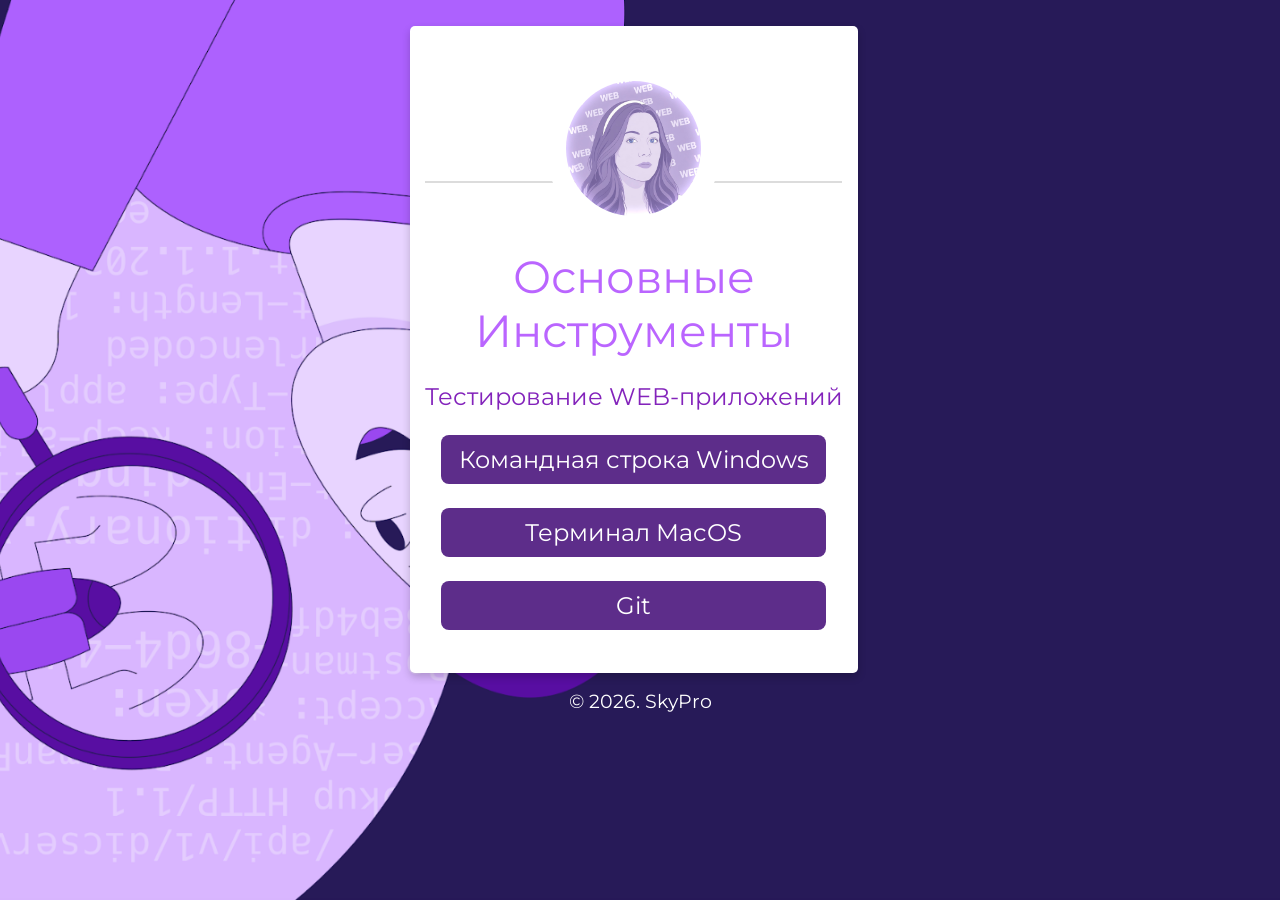
<file: index.html>
<!DOCTYPE html>
<html>
   <head>
      <title>Portal for QA</title>
      <link rel="stylesheet" type="text/css" href="css/style.css">
      <link rel="stylesheet" type="text/css" href="css/font-awesome.css">
      <link rel="shortcut icon" href="img/fav.ico" type="image/x-icon">
      <link href="https://fonts.googleapis.com/css?family=Montserrat:700" rel="stylesheet">
      <meta charset="utf-8">
      <meta name="viewport" content="width=device-width, initial-scale=1">
   </head>
   <body>
      <!--Card-->
      <div class="card animated fadeIn">
         <center><img class="center animated rollIn" src="img/ava.png" alt="avatar"></center>
         <hr>
         <div class="name">
            Основные Инструменты
         </div>
         <p class="subtitle">Тестирование WEB-приложений</p>
         </p>
         <p class="location" align="center">
            <a href="html/cmd.html">Командная строка Windows</a>
         </p>
         <p class="location" align="center">
            <a href="html/mac.html">Терминал MacOS</a>
         </p>
          <p class="location" align="center">
            <a href="html/git.html">Git</a>
         </p>
         <p> <br>
         </p>
      </div>
      <!--footer-->
      <footer class="animated fadeIn">
         &copy; 2026. SkyPro
      </footer>
   </body>
</html>
</file>
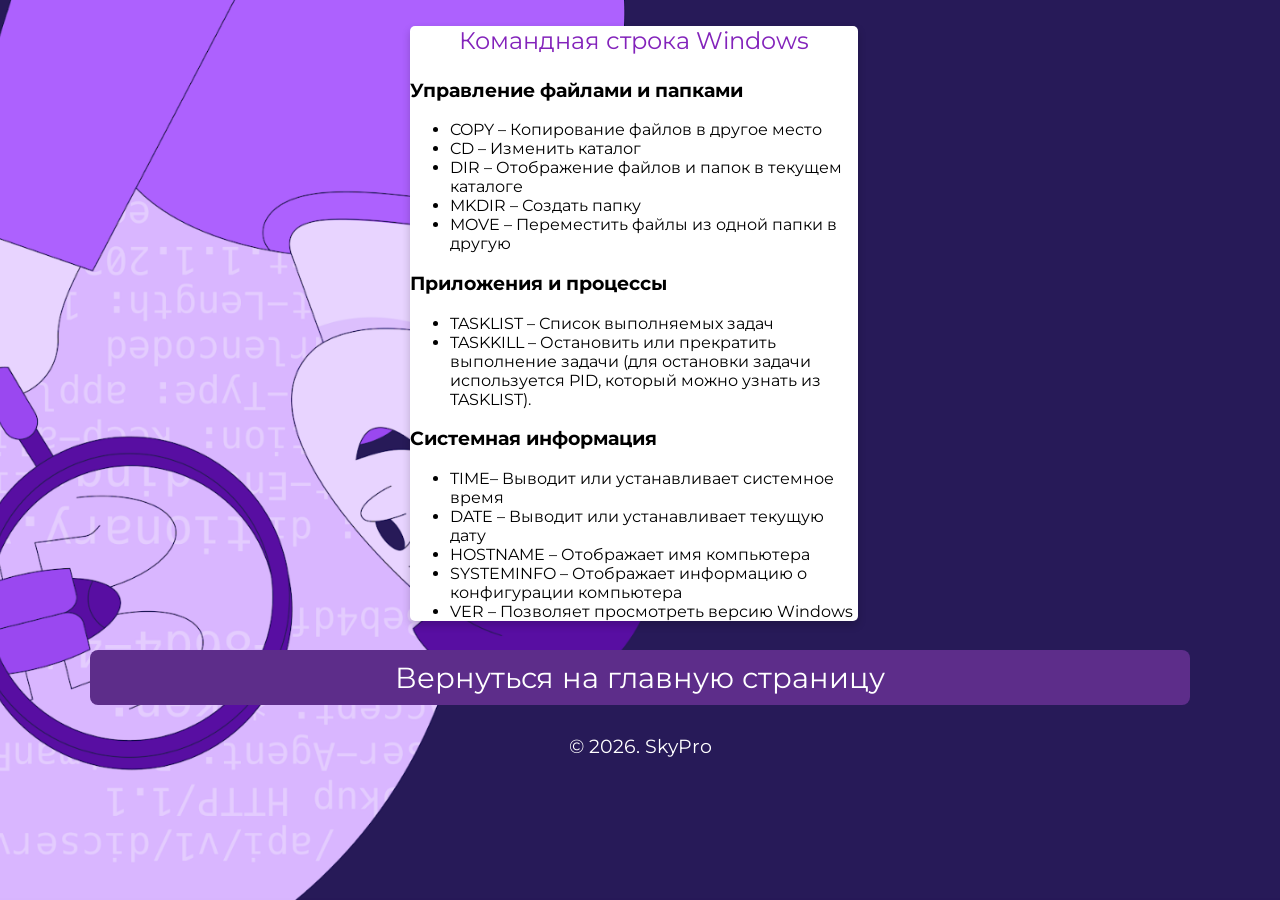
<file: html/cmd.html>
<!DOCTYPE html>
<html>
   <head>
      <title>Командная строка Windows</title>
      <link rel="stylesheet" type="text/css" href="../css/style.css">
      <link rel="stylesheet" type="text/css" href="../css/font-awesome.css">
      <link rel="shortcut icon" href="../img/fav.ico" type="image/x-icon">
      <link href="https://fonts.googleapis.com/css?family=Montserrat:700" rel="stylesheet">
      <meta charset="utf-8">
      <meta name="viewport" content="width=device-width, initial-scale=1">
   </head>
   <body>
      <!--Card-->
      <div class="card animated fadeIn">
         <p class="subtitle">Командная строка Windows</p>
         <h3 id="rt-0"> Управление файлами и папками</h3>
         <ul>
            <li>COPY – Копирование файлов в другое место</li>
            <li>CD – Изменить каталог</li>
            <li>DIR – Отображение файлов и папок в текущем каталоге</li>
            <li>MKDIR – Создать папку</li>
            <li>MOVE – Переместить файлы из одной папки в другую</li>
         </ul>
         <h3 id="rt-1">Приложения и процессы</h3>
         <ul>
            <li>TASKLIST – Список выполняемых задач</li>
            <li>TASKKILL – Остановить или прекратить выполнение задачи (для остановки задачи используется PID, который можно узнать из TASKLIST).</li>
         </ul>
         <h3 id="rt-3">Системная информация</h3>
         <ul>
            <li>TIME– Выводит или устанавливает системное время</li>
            <li>DATE – Выводит или устанавливает текущую дату</li>
            <li>HOSTNAME – Отображает имя компьютера</li>
            <li>SYSTEMINFO – Отображает информацию о конфигурации компьютера</li>
            <li>VER – Позволяет просмотреть версию Windows
            </li>
         </ul>
      </div>
      <!--footer-->
      <footer class="animated fadeIn">
          <p class="location" align="center">
            <a href="../index.html">Вернуться на главную страницу</a>
         </p>
         &copy; 2026. SkyPro
      </footer>
   </body>
</html>
</file>
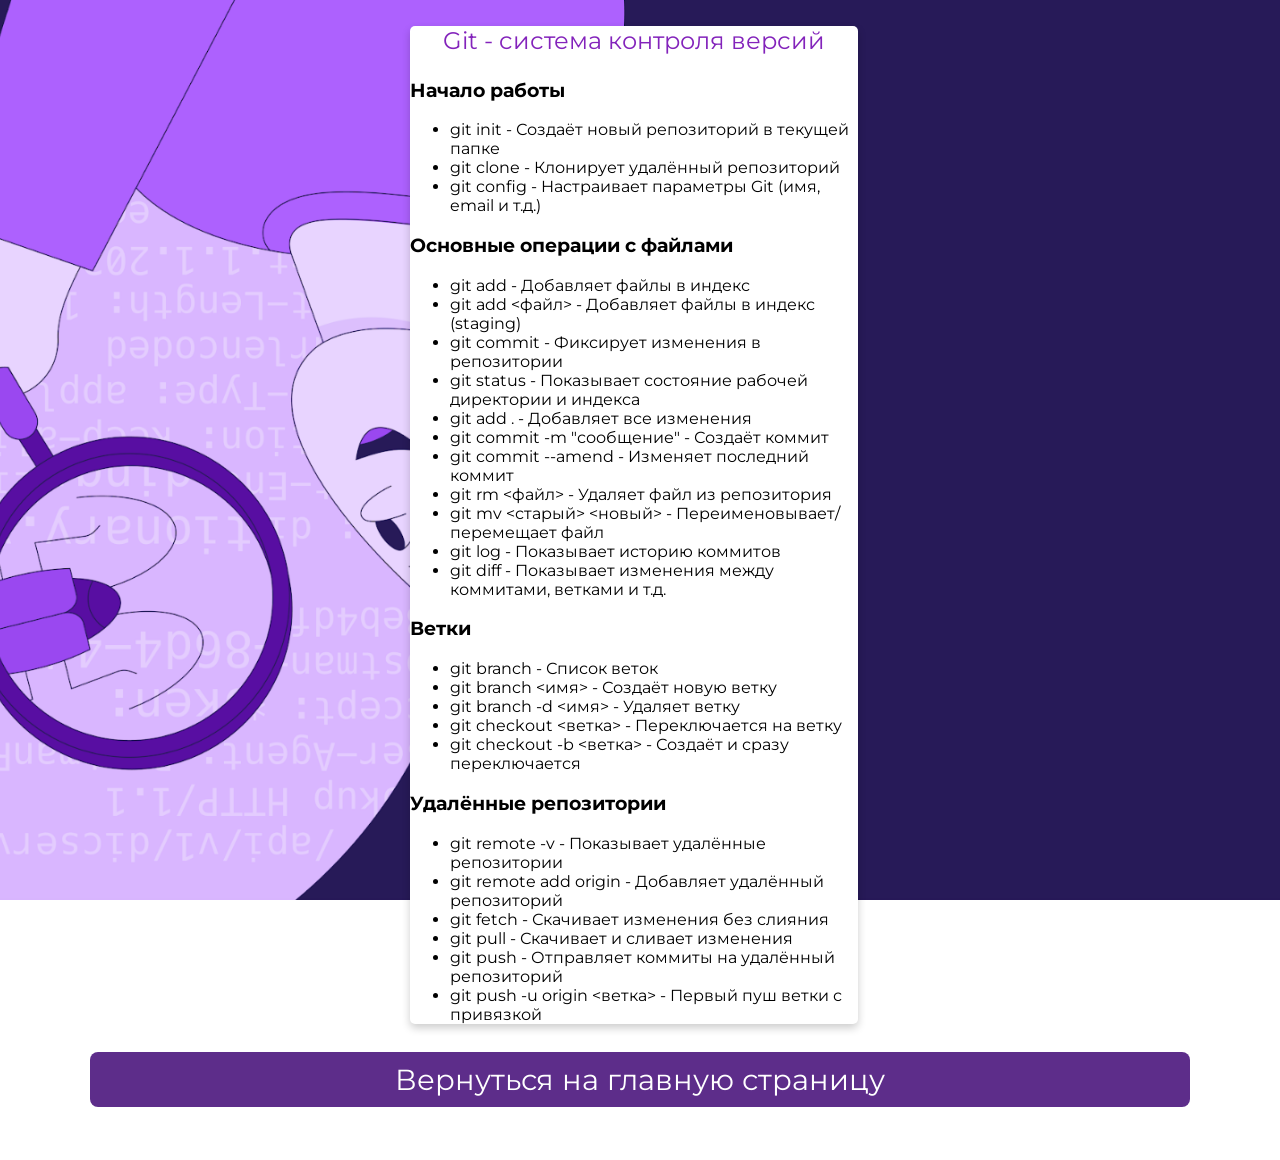
<file: html/git.html>
<!DOCTYPE html>
<html>
   <head>
      <title>Команды Git</title>
      <link rel="stylesheet" type="text/css" href="../css/style.css">
      <link rel="stylesheet" type="text/css" href="../css/font-awesome.css">
      <link rel="shortcut icon" href="../img/fav.ico" type="image/x-icon">
      <link href="https://fonts.googleapis.com/css?family=Montserrat:700" rel="stylesheet">
      <meta charset="utf-8">
      <meta name="viewport" content="width=device-width, initial-scale=1">
   </head>
   <body>
      <!--Card-->
      <div class="card">
         <p class="subtitle">Git - cистема контроля версий </p>
          <h3 id="rt-0"> Начало работы </h3>
         <ul>
            <li>git init -	Создаёт новый репозиторий в текущей папке</li>
            <li>git clone - Клонирует удалённый репозиторий</li>
            <li>git config	- Настраивает параметры Git (имя, email и т.д.) </li>

         </ul>
         <h3 id="rt-1">Основные операции с файлами</h3>
         <ul>
            <li>git add - Добавляет файлы в индекс</li>
            <li>git add <файл> -	Добавляет файлы в индекс (staging)</li>
            <li>git commit - Фиксирует изменения в репозитории</li>
            <li>git status -	Показывает состояние рабочей директории и индекса</li>
            <li>git add .	- Добавляет все изменения</li>
            <li>git commit -m "сообщение"	- Создаёт коммит</li>
            <li>git commit --amend	- Изменяет последний коммит</li>
            <li>git rm <файл>	- Удаляет файл из репозитория</li>
            <li>git mv <старый> <новый>	- Переименовывает/перемещает файл</li>
             <li>git log -	Показывает историю коммитов</li>
            <li>git diff -	Показывает изменения между коммитами, ветками и т.д.</li>
         </ul>
         <h3 id="rt-2">Ветки</h3>
         <ul>
           <li>git branch	- Список веток</li>
           <li>git branch <имя> -	Создаёт новую ветку</li>
           <li>git branch -d <имя>	- Удаляет ветку</li>
           <li>git checkout <ветка>	- Переключается на ветку</li>
           <li>git checkout -b <ветка>	- Создаёт и сразу переключается</li>          
         </ul>
          <h3 id="rt-3">Удалённые репозитории</h3>
         <ul>
           <li>git remote -v	- Показывает удалённые репозитории</li>
           <li>git remote add origin	- Добавляет удалённый репозиторий</li>
           <li>git fetch	- Скачивает изменения без слияния</li>
           <li>git pull	- Скачивает и сливает изменения</li>
           <li>git push	- Отправляет коммиты на удалённый репозиторий</li>
           <li>git push -u origin <ветка>	- Первый пуш ветки с привязкой</li>
         </ul>
      </div>
      <!--footer-->
      <footer class="animated fadeIn">
         <p class="location" align="center">
            <a href="../index.html">Вернуться на главную страницу</a>
         </p>
         &copy; 2026. SkyPro
      </footer>
   </body>
</html>
</file>
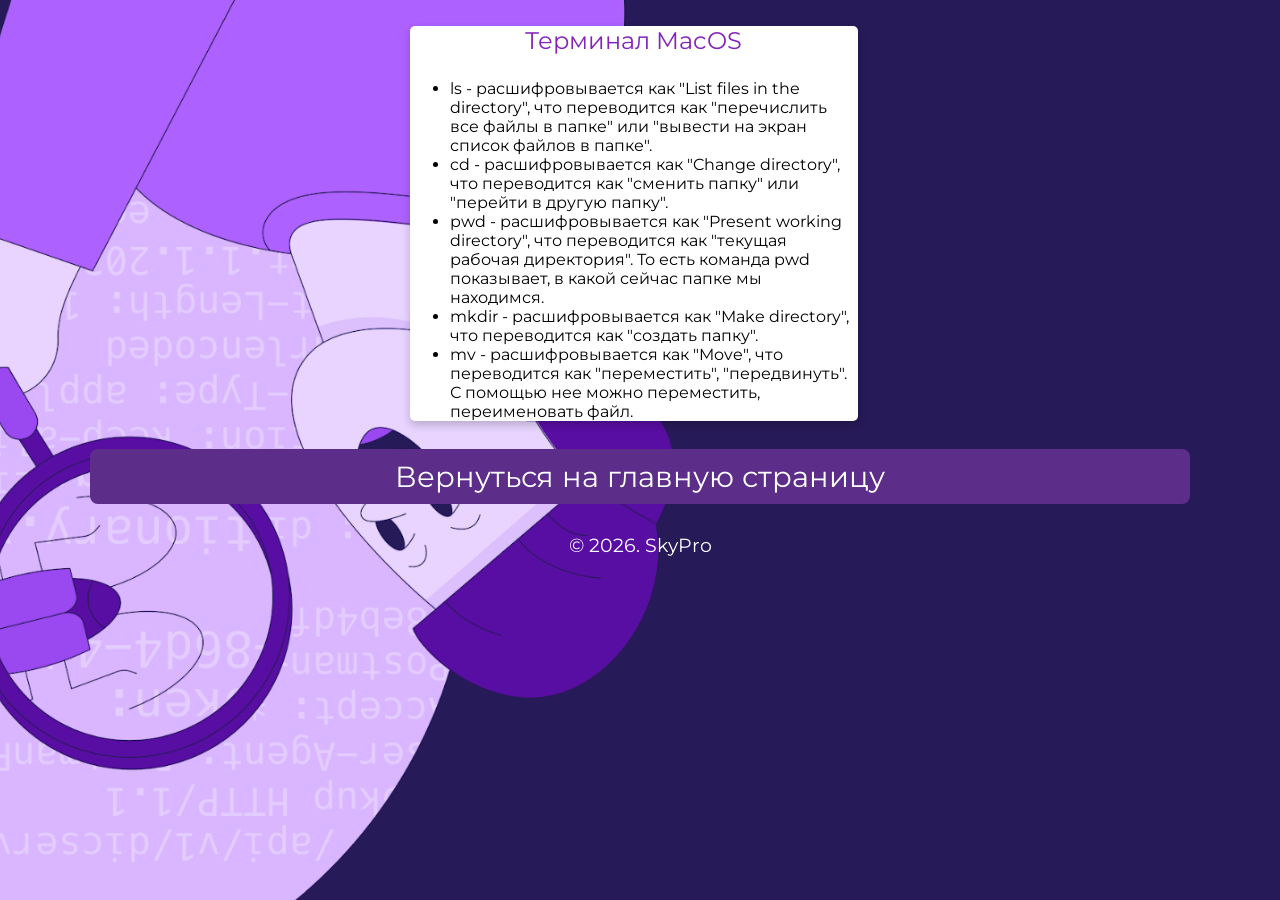
<file: html/mac.html>
<!DOCTYPE html>
<html>
   <head>
      <title>Терминал MaсOS</title>
      <link rel="stylesheet" type="text/css" href="../css/style.css">
      <link rel="stylesheet" type="text/css" href="../css/font-awesome.css">
      <link rel="shortcut icon" href="../img/fav.ico" type="image/x-icon">
      <link href="https://fonts.googleapis.com/css?family=Montserrat:700" rel="stylesheet">
      <meta charset="utf-8">
      <meta name="viewport" content="width=device-width, initial-scale=1">
   </head>
   <body>
      <!--Card-->
      <div class="card animated fadeIn">
         <p class="subtitle">Терминал MacOS</p>
         <ul>
            <li>ls - расшифровывается как "List files in the directory", что переводится как "перечислить все файлы в папке" или "вывести на экран список файлов в папке".</li>
            <li>cd - расшифровывается как "Change directory", что переводится как "сменить папку" или "перейти в другую папку".</li>
            <li>pwd - расшифровывается как "Present working directory", что переводится как "текущая рабочая директория". То есть команда pwd показывает, в какой сейчас папке мы находимся. </li>
            <li>mkdir - расшифровывается как "Make directory", что переводится как "создать папку".</li>
            <li>mv - расшифровывается как "Move", что переводится как "переместить", "передвинуть". С помощью нее можно переместить, переименовать файл.</li>
         </ul>
      </div>
      <!--footer-->
      <footer class="animated fadeIn">
         <p class="location" align="center">
            <a href="../index.html">Вернуться на главную страницу</a>
         </p>
         &copy; 2026. SkyPro
      </footer>
   </body>
</html>
</file>
<file: css/style.css>
* {
	font-family: 'Montserrat', sans-serif;
}

body {
	width: 100%;
	margin: 0px;
	background-image: url(../img/bg.jpg);
	background-repeat: repeat-y no-repeat;
	background-size: cover;
	background-position: center;
	background-attachment: fixed;
}

.icons>a {
	text-decoration: none;
	color: darkgray;
}

.location>a {
	text-decoration: none;
	color: white;
}

.location:hover {
	box-shadow: 0 8px 16px 0 rgba(0, 0, 0, 0.2);
}


/*---------- Responsive Grid ---------------*/

@media screen and (min-width: 1001px) {
	.card {
		margin-left: 32%;
		margin-top: 2%;
		padding: 0px;
		background-color: white;
		box-shadow: 0 4px 8px 0 rgba(0, 0, 0, 0.2);
		transition: 0.3s;
		width: 35%;
		border-radius: 5px;
	}
	.card:hover {
		box-shadow: 0 8px 16px 0 rgba(0, 0, 0, 1);
	}
	img {
		border: 20px solid white;
		border-radius: 50%;
		margin-top: 8%;
		margin-bottom: -15% !important;
		width: 30%;
	}
	.name {
		text-align: center;
		font-size: 2.8em;
		color: rgb(186, 101, 255);
		margin-top: 15%;
		margin-bottom: auto;
		text-transform: capitalize;
	}
	hr {
		width: 93%;
		height: 2px;
		background-color: gainsboro;
		border: 0px;
	}
	.subtitle {
		text-align: center;
		font-size: 1.5em;
		color: rgb(131, 35, 187);
	}
	.icons {
		font-size: 18px;
		text-align: center;
		margin-right: 0px;
		margin-left: 0px;
		color: darkgray;
		margin-bottom: 40px;
	}
	.location {
		text-align: center;
		color: white;
		font-size: 1.5em;
		display: block;
		background-color: rgb(93, 45, 138);
		padding: 10px;
		margin-left: 7%;
		margin-right: 7%;
		border-radius: 8px;
	}
}

@media (min-width: 100px) and (max-width: 728px) and (orientation:portrait) {
	body {
		width: 100%;
		margin: 0px;
		background: url(../img/bg.jpg) fixed no;
		overflow-x: hidden;
	}
	hr {
		width: 93%;
		height: 2px;
		background-color: gainsboro;
		border: 0px;
	}
	.card {
		margin-top: 10%;
		margin-left: 2%;
		margin-right: 0px;
		background-color: white;
		box-shadow: 0 4px 8px 0 rgba(0, 0, 0, 0.2);
		transition: 0.3s;
		width: 95%;
		border-radius: 5px;
	}
	.card:hover {
		box-shadow: 0 8px 16px 0 rgba(0, 0, 0, 1);
	}
	img {
		border: 15px solid white;
		margin-bottom: -20% !important;
		border-radius: 50%;
		width: 33%;
	}
	.name {
		padding-right: 4px;
		padding-left: 4px;
		text-align: center;
		font-size: 2.5em;
		color: gainsboro;
		margin-top: 16%;
		margin-bottom: auto;
		text-transform: capitalize;
	}
	.subtitle {
		text-align: center;
		font-size: 1.2em;
		color: darkgray;
	}
	.icons {
		font-size: 11px;
		text-align: center;
		margin-right: 0px;
		margin-left: 0px;
		color: darkgray;
		margin-bottom: 40px;
	}
	.location {
		text-align: center;
		color: white;
		font-size: 0.8em;
		display: block;
		background-color: rgb(126, 59, 250);
		padding: 10px;
		margin-left: 7%;
		margin-right: 7%;
		border-radius: 8px;
	}
}

@media (min-width: 100px) and (max-width: 728px) and (orientation:landscape) {
	body {
		width: 100%;
		margin: 0px;
		background: url(../img/bg.jpg) fixed no;
		overflow-x: hidden;
	}
	hr {
		width: 93%;
		height: 2px;
		background-color: gainsboro;
		border: 0px;
	}
	.card {
		margin-top: 6%;
		margin-left: 9%;
		margin-right: 0px;
		background-color: white;
		box-shadow: 0 4px 8px 0 rgba(0, 0, 0, 0.2);
		transition: 0.3s;
		width: 80%;
		border-radius: 5px;
	}
	.card:hover {
		box-shadow: 0 8px 16px 0 rgba(0, 0, 0, 1);
	}
	img {
		border: 15px solid white;
		margin-bottom: -15% !important;
		border-radius: 50%;
		width: 25%;
	}
	.name {
		padding-right: 4px;
		padding-left: 4px;
		text-align: center;
		font-size: 2.8em;
		color: gainsboro;
		margin-top: 16%;
		margin-bottom: auto;
		text-transform: capitalize;
	}
	.subtitle {
		text-align: center;
		font-size: 1.9em;
		color: darkgray;
	}
	.icons {
		font-size: 18px;
		text-align: center;
		margin-right: 0px;
		margin-left: 0px;
		color: darkgray;
		margin-bottom: 40px;
	}
	.location {
		text-align: center;
		color: white;
		font-size: 1.5em;
		display: block;
		background-color: rgba(175,133,255,1);
		padding: 10px;
		margin-left: 7%;
		margin-right: 7%;
		border-radius: 8px;
	}
}

@media only screen and (min-width: 728px) and (max-width: 1000px) {
	body {
		width: 100%;
		margin: 0px;
		background: url(../img/bg.jpg) fixed no;
		overflow-x: hidden;
	}
	hr {
		width: 93%;
		height: 2px;
		background-color: gainsboro;
		border: 0px;
	}
	.card {
		margin-top: 4%;
		margin-left: 13%;
		align-content: center;
		background-color: white;
		box-shadow: 0 4px 8px 0 rgba(0, 0, 0, 0.2);
		transition: 0.3s;
		width: 75%;
		border-radius: 5px;
	}
	.card:hover {
		box-shadow: 0 8px 16px 0 rgba(0, 0, 0, 1);
	}
	img {
		border: 15px solid white;
		margin-bottom: -18% !important;
		border-radius: 50%;
		width: 30%;
	}
	.name {
		text-align: center;
		font-size: 2.5em;
		color: gainsboro;
		margin-top: 16%;
		margin-bottom: auto;
		text-transform: capitalize;
	}
	.subtitle {
		text-align: center;
		font-size: 2em;
		color: darkgray;
	}
	.icons {
		font-size: 15px;
		text-align: center;
		margin-right: 0px;
		margin-left: 0px;
		color: darkgray;
		margin-bottom: 40px;
	}
	.location {
		text-align: center;
		color: white;
		font-size: 1.8em;
		display: block;
		background-color: rgb(97, 31, 219);
		padding: 10px;
		margin-left: 7%;
		margin-right: 7%;
		border-radius: 8px;
	}
}


/*---------- Responsive Grid Ends ---------------*/
footer {
	text-align: center;
	color: white;
	font-size: 1.2em
}
</file>
